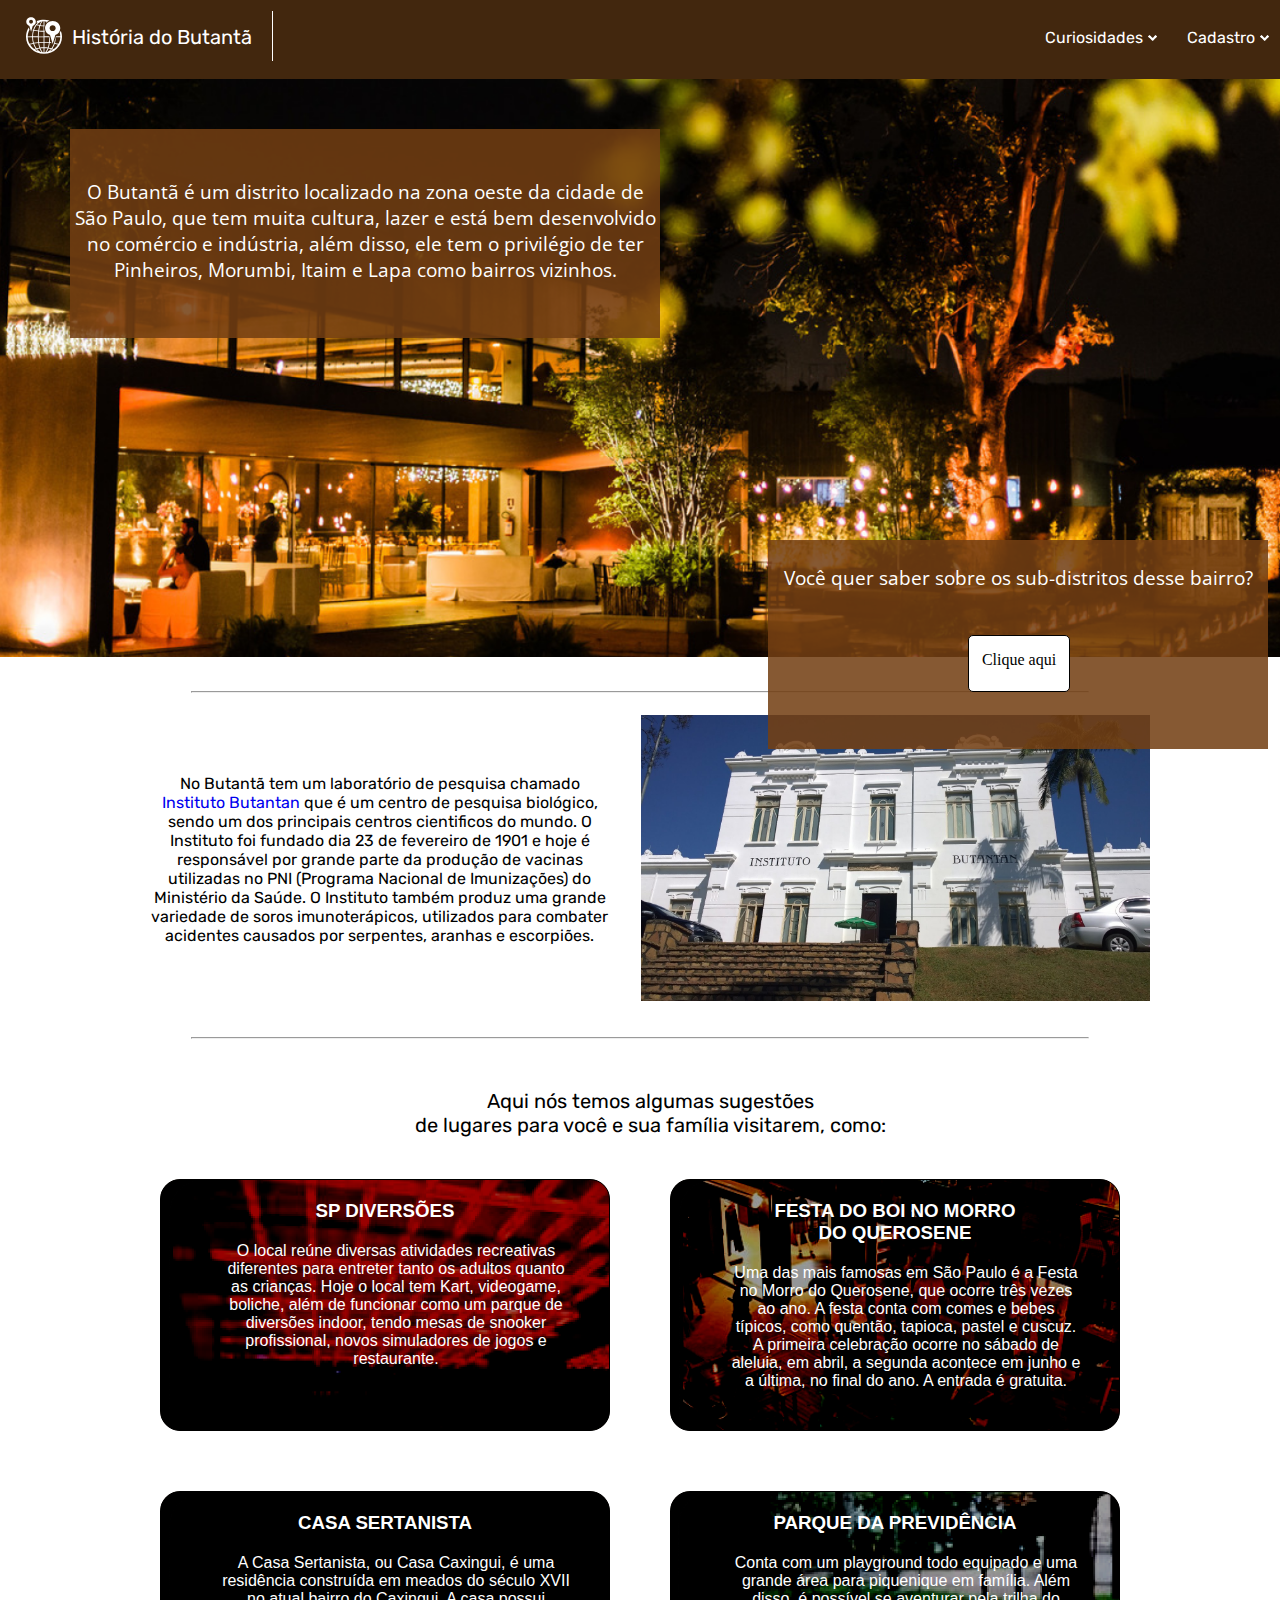
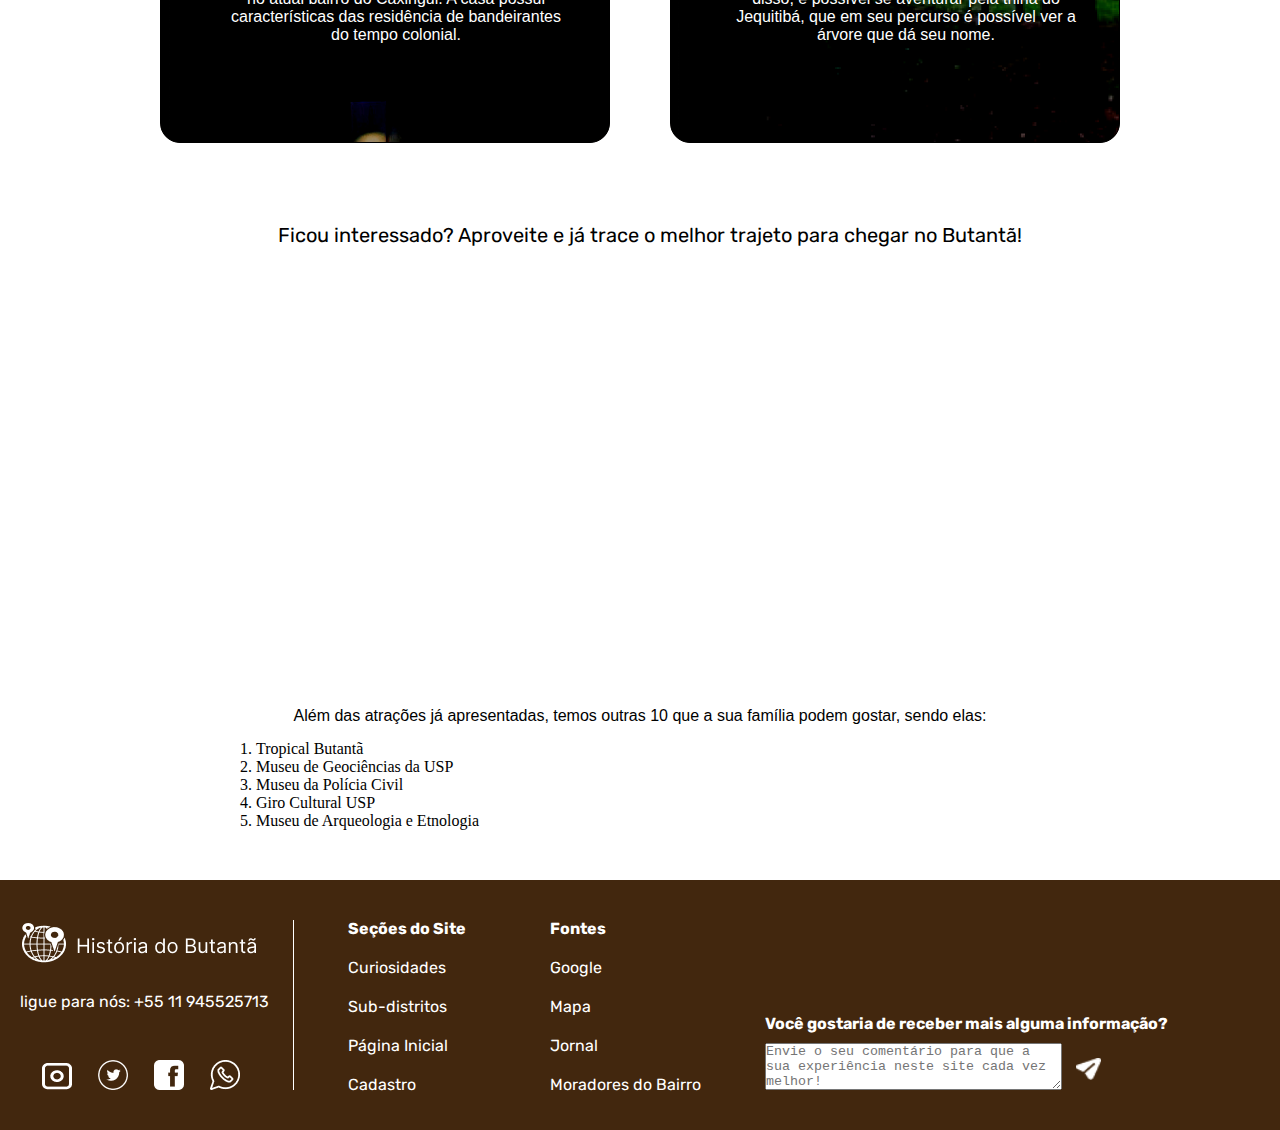
<file: index.html>
<!DOCTYPE html>
<html lang="pt-br">
<head>
    <meta charset="UTF-8">
    <meta http-equiv="X-UA-Compatible" content="IE=edge">
    <meta name="viewport" content="width=device-width, initial-scale=1.0">
    <title>Butantã</title>
    <link rel="stylesheet" href="style.css">
</head>
<div>
    <header>
        <div>
                <img id="Icon" src="Imagens/Group.svg" alt="ícone de localização">
        </div>

        <h2> História do Butantã</h2>

        <div id="barra"></div>

        <div class="menu">
            <a class="cor" href="Curisidades.html">
                <p id="um">Curiosidades</p>
            </a>

            <a class="cor" href="Curisidades.html">
                <img class="seta" src="Imagens/Seta.png" alt="seta">
            </a>
        </div>

        <div class="menu">
            <a class="cor" href= "Cadastro.html">
                <p>Cadastro</p>
            </a>

            <a class="cor" href="Cadastro.html">
                <img class="seta" src="Imagens/Seta.png" alt="seta">
            </a>
        </div>
    </header>
    
    <section id="se">
        
            <section id="q1">
                <img src="Imagens/Butantã.png" alt="fundo butanta" width="100%">
            </section>

            <div id="retangulo1">
                <p class="parágrafo">       
                    O Butantã é um distrito localizado na zona oeste da cidade de São Paulo, que tem muita cultura, lazer e está bem desenvolvido no comércio e indústria, além disso, ele tem o privilégio de ter Pinheiros, Morumbi, Itaim e Lapa como bairros vizinhos.
                </p>
            </div>
        
            <div id="retangulo2">
                <p id="curiosidade">   Você quer saber sobre os sub-distritos desse bairro?</p>
                    <a href="Sub-distritos.html">
                        <div id="botão">Clique aqui</div>
                    </a>
            </div>
    </section>

        <hr class="barra2">
        <table id="retangulo3">
            <tr>
            <td id="p2">
                <p id="parágrafo2">
                    No Butantã tem  um laboratório de pesquisa chamado <a href="https://butantan.gov.br/" target="_blank">Instituto Butantan</a> que é um centro de pesquisa biológico, sendo um dos principais centros cientificos do mundo. O Instituto foi fundado dia 23 de fevereiro de 1901 e hoje é responsável por grande parte da produção de vacinas utilizadas no PNI (Programa Nacional de Imunizações) do Ministério da Saúde. O Instituto também produz uma grande variedade de soros imunoterápicos, utilizados para combater acidentes causados por serpentes, aranhas e escorpiões.
                </p>
            </td>

            <td id="q2">
                <img id="simg" src="Imagens/Instituto Butantan.jpg" alt="Instituto Butantan">
            </td>
        </tr>
        </table>
        <hr class="barra2">

        
        <h2 class="observação">
            Aqui nós temos algumas sugestões <br> de lugares para você e sua família visitarem, como:
        </h2>

           

            <div id="box">
                <div id="box1">
                    <h3>
                        SP DIVERSÕES
                    </h3>
                    <p>
                        O local reúne diversas atividades recreativas diferentes para entreter tanto os adultos quanto as crianças. Hoje o local tem Kart, videogame, boliche, além de funcionar como um parque de diversões indoor, tendo mesas de snooker profissional, novos simuladores de jogos e restaurante.
                    </p>
                </div>

                <div id="box2">
                    <h3>
                        FESTA DO BOI NO MORRO <br>
                        DO QUEROSENE
                    </h3>
                    <p>
                        Uma das mais famosas em São Paulo é a Festa no Morro do Querosene, que ocorre três vezes ao ano. A festa conta com comes e bebes típicos, como quentão, tapioca, pastel e cuscuz. A primeira celebração ocorre no sábado de aleluia, em abril, a segunda acontece em junho e a última, no final do ano. A entrada é gratuita.
                    </p>
                </div>

                <div id="box3">
                    <h3>
                        CASA SERTANISTA
                    </h3>
                    <p>
                        A Casa Sertanista, ou Casa Caxingui, é uma residência construída em meados do século XVII no atual bairro do Caxingui. A casa possui características das residência de bandeirantes do tempo colonial. 
                    </p>
                </div>

                <div id="box4">
                    <h3>
                        PARQUE DA PREVIDÊNCIA
                    </h3>
                    <p>
                        Conta com um playground todo equipado e uma grande área para piquenique em família. Além disso, é possível se aventurar pela trilha do Jequitibá, que em seu percurso é possível ver a árvore que dá seu nome.
                    </p>
                </div>
            </div>

            <h2 class="observação">Ficou interessado? Aproveite e já trace o melhor trajeto para chegar no Butantã!</h2>

            <iframe id="mapa" src="https://www.google.com/maps/embed?pb=!1m18!1m12!1m3!1d58513.99730438795!2d-46.76054105328199!3d-23.563959728355186!2m3!1f0!2f0!3f0!3m2!1i1024!2i768!4f13.1!3m3!1m2!1s0x94ce564112601bb1%3A0xc573659d429c61!2zQnV0YW50w6MsIFPDo28gUGF1bG8gLSBTUA!5e0!3m2!1spt-BR!2sbr!4v1663613314237!5m2!1spt-BR!2sbr" width="1000" height="400" style="border:0;" allowfullscreen="" loading="lazy" referrerpolicy="no-referrer-when-downgrade"></iframe>

            
            <div id="fim">

                <p id="último">Além das atrações já apresentadas, temos outras 10 que a sua família podem gostar, sendo elas:</p>

                <ol id=lista>
                    <li>Tropical Butantã</li>
                    <li>Museu de Geociências da USP</li>
                    <li>Museu da Polícia Civil</li>
                    <li>Giro Cultural USP</li>
                    <li>Museu de Arqueologia e Etnologia</li>
                </ol>
            </div>

    <footer>
        <div id="pcoluna">
            <div>
                <img src="Imagens/Título.png" alt="Título e logo">
            </div>        
        
            <p>ligue para nós: +55 11 945525713</p>
        
            <div id="Icones">
                <a href="https://www.instagram.com/luisaa.ijj/" target="_blank">
                    <img src="Imagens/Icone do Insta.png" alt="Insta">
                </a>
        
                <a href="https://twitter.com/luis4_kkj" target="_blank">
                    <img src="Imagens/Icone twitter.png" alt="Twitter">
                </a>
        
                <a href="https://www.facebook.com/profile.php?id=100070284248344" target="_blank">
                    <img src="Imagens/Icone face.png" alt="Face">
                </a>
        
                    <img src="Imagens/Icone watts.png" alt="Watts">
                    </div>
        </div>
        
        <div id="barra2"></div>
        
        <div id="scoluna">
            <ul>
                <li class="p">Seções do Site</li>
                    <a href="Curisidades.html">
                        <li>Curiosidades</li>
                    </a>
                    <a href="Sub-distritos.html">
                        <li>Sub-distritos</li>
                    </a>
                    <a href="index.html">
                        <li>Página Inicial</li>
                    </a>
                    <a href="Cadastro.html">
                        <li>Cadastro</li>
                    </a>
            </ul>
        </div>
        
        <div id="tcoluna">
                <ul>
                    <li class="p">Fontes</li>
                    <li>Google</li>
                    <li>Mapa</li>
                    <li>Jornal</li>
                    <li>Moradores do Bairro</li>
                </ul>
        </div>
        
        <div id="qcoluna">
            <p>Você gostaria de receber mais alguma informação?</p>
                
             <div id="area">
                <textarea name="obs" id="comentário" cols="35" rows="3" placeholder="Envie o seu comentário para que a sua experiência neste site cada vez melhor!"></textarea>
        
                <img src="Imagens/Icone send.png" alt="Enviar">
             </div>
        </div>
    </footer>

</body>
</html>
</file>
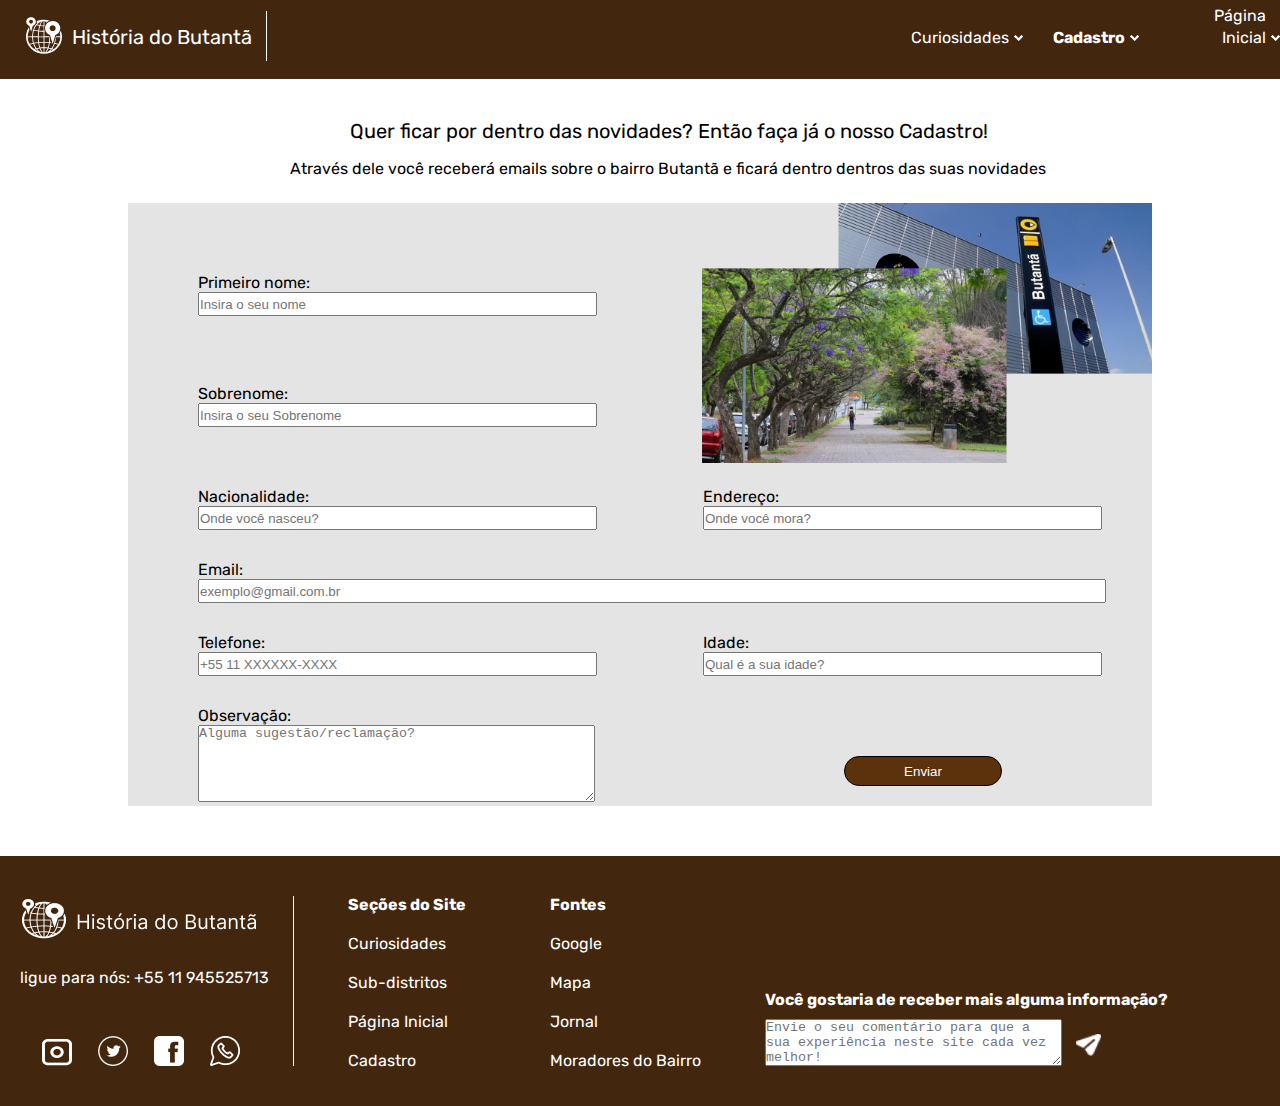
<file: Cadastro.html>
<!DOCTYPE html>
<html lang="pt-br">
<head>
    <meta charset="UTF-8">
    <meta http-equiv="X-UA-Compatible" content="IE=edge">
    <meta name="viewport" content="width=device-width, initial-scale=1.0">
    <title>Cadastro</title>
    <link rel="stylesheet" href="Cadastro.css">
</head>
<body>
    <header>
        <div>
                <img id="Icon" src="Imagens/Group.svg" alt="ícone de localização">
        </div>

        <h2> História do Butantã</h2>

        <div id="barra"></div>

        <div class="menu">
            <a class="cor" href="Curiosidades.html">
                <p id="um">Curiosidades</p>
            </a>

            <a class="cor" href="Curisidades.html">
                <img class="seta" src="Imagens/Seta.png" alt="seta">
            </a>
        </div>

        <div class="menu">
            <a class="cor" href="Cadastro.html">
                <p id="home">Cadastro</p>
            </a>

            <a class="cor" href="Cadastro.html">
                <img class="seta" src="Imagens/Seta.png" alt="seta">
            </a>
        </div>

        <div class="menu">
            <a class="cor" href="index.html">
                <p>Página Inicial</p>
            </a>

            <a class="cor" href="index.html">
                <img class="seta" src="Imagens/Seta.png" alt="seta">
            </a>
        </div>
    </header>

    <section>
    <h2>Quer ficar por dentro das novidades? Então faça já o nosso Cadastro!</h2>

    <p>Através dele você receberá emails sobre o bairro Butantã e ficará dentro dentros das suas novidades</p>
    </section>

        <form action="#">

            <section class="linha1">
                <div id="linha1">
                    <label for="Firstname"> Primeiro nome: </label> <br>
                    <input type="text" name="Firstname" placeholder="Insira o seu nome" id="pnm">
                    <br>
                    <br>
                    <label for="Sobrenome"> Sobrenome:</label> <br>
                    <input type="text" name="Sobrenome" placeholder="Insira o seu Sobrenome" id="snm">
                </div>
                <div id="image-form">
                    <img src="Imagens/Grupo imagens.png" alt="Imagens do Butantã">
                </div>
            </section>



            <section class="linha2">
                
                <div>
                    <label for="Nacionalidade"> Nacionalidade: </label> <br>
                    <input type="text" placeholder="Onde você nasceu?" id="nacio">
                </div>
                <div id="endereço">
                    <label for="Endereço"> Endereço: </label> <br>
                    <input type="text" placeholder="Onde você mora?" id="end">
                </div>
            </section>

            
            <section class="linha3">
                <label for="email"> Email: </label> <br>
                <input name="email" type="mail" placeholder="exemplo@gmail.com.br" id="email">
            </section>

            

            <section class="linha4">
                <div>
                    <label for="telefone"> Telefone: </label> <br>
                    <input name="telefone" type="tel" placeholder="+55 11 XXXXXX-XXXX" id="tel">
                </div>

                <div id="idade">
                    <label for="idade"> Idade: </label> <br>
                    <input name="idade" type="text" placeholder="Qual é a sua idade?" id="old">
                </div>
            </section>

            
            <section class="linha5">
                <div>
                    <label for="obs" id="obs"> Observação: </label> <br>
                    <textarea name="obs" id="obs" placeholder="Alguma sugestão/reclamação?" cols="33" rows="5"></textarea>
                </div>

                <div>
                    <button id="btn">Enviar</button>
                </div>
            </section>
        </form>
    </div>

    <footer>
        <div id="pcoluna">
            <div>
                <img src="Imagens/Título.png" alt="Título e logo">
            </div>

            <p>ligue para nós: +55 11 945525713</p>

            <div id="Icones">
                <a href="https://www.instagram.com/luisaa.ijj/" target="_blank">
                    <img src="Imagens/Icone do Insta.png" alt="Insta">
                </a>

                <a href="https://twitter.com/luis4_kkj" target="_blank">
                    <img src="Imagens/Icone twitter.png" alt="Twitter">
                </a>

                <a href="https://www.facebook.com/profile.php?id=100070284248344" target="_blank">
                    <img src="Imagens/Icone face.png" alt="Face">
                </a>

                    <img src="Imagens/Icone watts.png" alt="Watts">
            </div>
        </div>

        <div id="barra2"></div>

        <div id="scoluna">
            <ul>
                <li class="p">Seções do Site</li>
                <a href="Curisidades.html">
                    <li>Curiosidades</li>
                </a>
                <a href="Sub-distritos.html">
                    <li>Sub-distritos</li>
                </a>
                <a href="index.html">
                    <li>Página Inicial</li>
                </a>
                <a href="Cadastro.html">
                    <li>Cadastro</li>
                </a>
            </ul>
        </div>

        <div id="tcoluna">
            <ul>
                <li class="p">Fontes</li>
                <li>Google</li>
                <li>Mapa</li>
                <li>Jornal</li>
                <li>Moradores do Bairro</li>
            </ul>
        </div>

        <div id="qcoluna">
            <p>Você gostaria de receber mais alguma informação?</p>
        
            <div id="area">
                <textarea name="obs" id="comentário" cols="35" rows="3" placeholder="Envie o seu comentário para que a sua experiência neste site cada vez melhor!"></textarea>

            <img src="Imagens/Icone send.png" alt="Enviar">
            </div>
        </div>
    </footer>
</body>
</html>
</file>
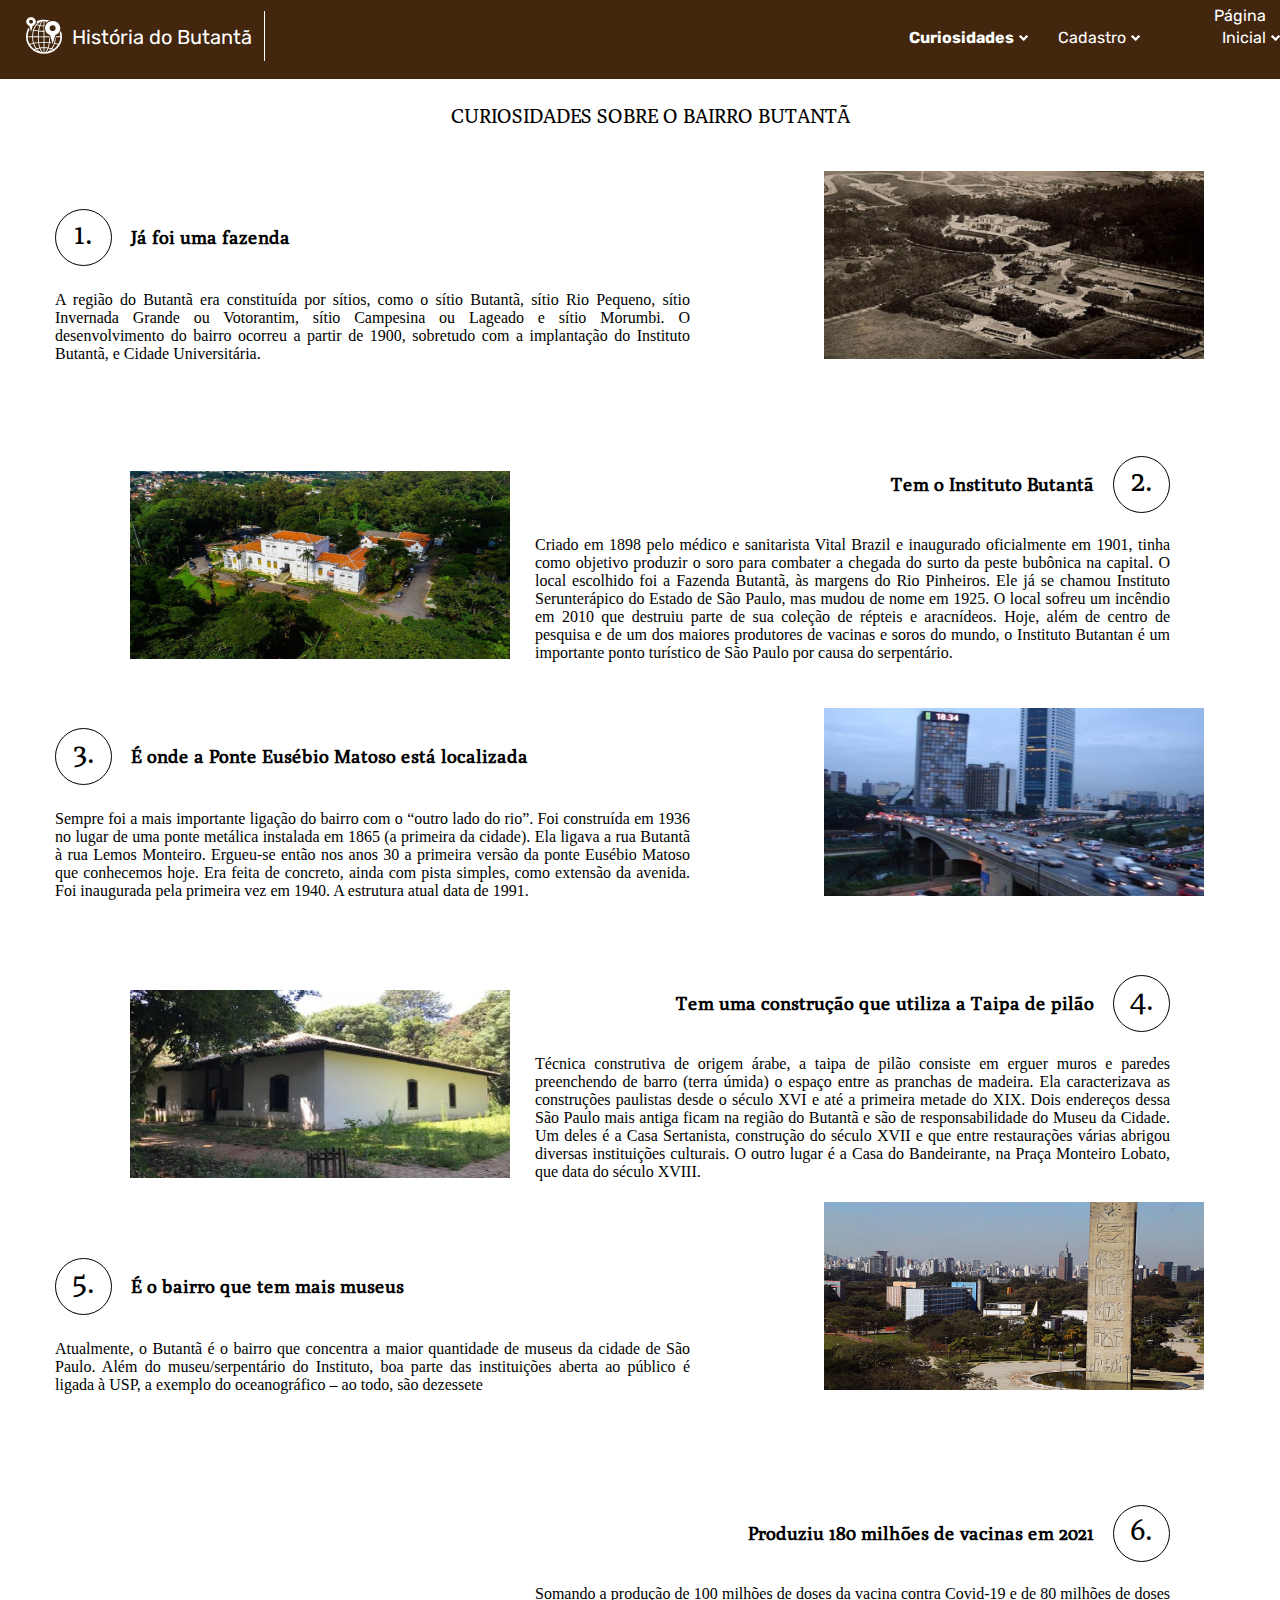
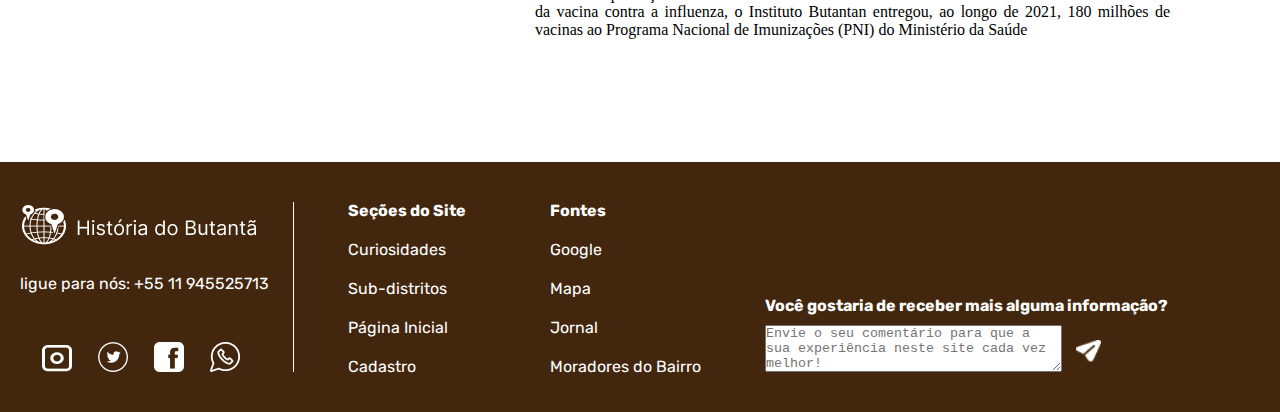
<file: Curisidades.html>
<!DOCTYPE html>
<html lang="pt-br">
<head>
    <meta charset="UTF-8">
    <meta http-equiv="X-UA-Compatible" content="IE=edge">
    <meta name="viewport" content="width=device-width, initial-scale=1.0">
    <title>Curiosidades</title>
    <link rel="stylesheet" href="Curiosidades.css">
</head>
<body>
    <header>
        <div>
                <img id="Icon" src="Imagens/Group.svg" alt="ícone de localização">
        </div>

        <h2> História do Butantã</h2>

        <div id="barra"></div>

        <div class="menu">
            <a class="cor" href="Curisidades.html">
                <p id="um">Curiosidades</p>
            </a>
            
            <a class="cor" href="Curisidades.html">
                <img class="seta" src="Imagens/Seta.png" alt="seta">
            </a>
        </div>

        <div class="menu">
            <a class="cor" href="Cadastro.html">
                <p>Cadastro</p>
            </a>

            <a class="cor" href="Cadastro.html">
                <img class="seta" src="Imagens/Seta.png" alt="seta">
            </a>
        </div>

        <div class="menu">
            <a class="cor" href="index.html">
                <p>Página Inicial</p>
            </a>

            <a class="cor" href="index.html">
                <img class="seta" src="Imagens/Seta.png" alt="seta">
            </a>
        </div>
    </header>

    <h2 id="title">CURIOSIDADES SOBRE O BAIRRO BUTANTÃ</h2>
    
    <div class="janela">
        <div id="titulo1">
            <div class="circle">
                <p class="texto">1.</p>
            </div>
        
            <div>
                <h3>Já foi uma fazenda</h3>
            </div>

            <p class="cont1">A região do Butantã era constituída por sítios, como o sítio Butantã, sítio Rio Pequeno, sítio Invernada Grande ou Votorantim, sítio Campesina ou Lageado e sítio Morumbi. O desenvolvimento do bairro ocorreu a partir de 1900, sobretudo com a implantação do Instituto Butantã, e Cidade Universitária.</p>
        </div>

        <div>
            <img class="img1" src="Imagens/Fazenda.png" alt="Butantã como Fazenda">
        </div>
    </div>
    
    <div class="janela2">
        <div id="titulo1">
            <div class="direita">
                <div>
                    <h3>Tem o Instituto Butantã</h3>
                </div>
            
                <div class="circle2">
                    <p class="texto">2.</p>
                </div>
            </div>
        


            <p class="cont2">Criado em 1898 pelo médico e sanitarista Vital Brazil e inaugurado oficialmente em 1901, tinha como objetivo produzir o soro para combater a chegada do surto da peste bubônica na capital. O local escolhido foi a Fazenda Butantã, às margens do Rio Pinheiros. Ele já se chamou Instituto Serunterápico do Estado de São Paulo, mas mudou de nome em 1925. O local sofreu um incêndio em 2010 que destruiu parte de sua coleção de répteis e aracnídeos. Hoje, além de centro de pesquisa e de um dos maiores produtores de vacinas e soros do mundo, o Instituto Butantan é um importante ponto turístico de São Paulo por causa do serpentário.
            </p>
        </div>

        <div>
            <img class="img2" src="Imagens/Butantã2.png" alt="Instituto Butantã">
        </div>
    </div>

    <div class="janela">
        <div id="titulo1">
            <div class="circle">
                <p class="texto">3.</p>
            </div>
        
            <div>
                <h3>É onde a Ponte Eusébio Matoso está localizada</h3>
            </div>

            <p class="cont1">Sempre foi a mais importante ligação do bairro com o “outro lado do rio”. Foi construída em 1936 no lugar de uma ponte metálica instalada em 1865 (a primeira da cidade). Ela ligava a rua Butantã à rua Lemos Monteiro. Ergueu-se então nos anos 30 a primeira versão da ponte Eusébio Matoso que conhecemos hoje. Era feita de concreto, ainda com pista simples, como extensão da avenida. Foi inaugurada pela primeira vez em 1940. A estrutura atual data de 1991.</p>
        </div>

        <div>
            <img class="img1" src="Imagens/Ponte.png" alt="Ponte Eusébio Matoso">
        </div>
    </div>

    <div class="janela2">
        <div id="titulo1">
            <div class="direita">
                <div>
                    <h3>Tem uma construção que utiliza a Taipa de pilão</h3>
                </div>
            
                <div class="circle2">
                    <p class="texto">4.</p>
                </div>
            </div>
        
            <p class="cont2"> 
                Técnica construtiva de origem árabe, a taipa de pilão consiste em erguer muros e paredes preenchendo de barro (terra úmida) o espaço entre as pranchas de madeira.
                Ela caracterizava as construções paulistas desde o século XVI e até a primeira metade do XIX. Dois endereços dessa São Paulo mais antiga ficam na região do Butantã e são de responsabilidade do Museu da Cidade. Um deles é a Casa Sertanista, construção do século XVII e que entre restaurações várias abrigou diversas instituições culturais. O outro lugar é a Casa do Bandeirante, na Praça Monteiro Lobato, que data do século XVIII.
            </p>
        </div>

        <div>
            <img class="img2" src="Imagens/Técnica.png" alt="Taipa de pilão">
        </div>
    </div>

    <div class="janela">
        <div id="titulo1">
            <div class="circle">
                <p class="texto">5.</p>
            </div>
        
            <div>
                <h3>É o bairro que tem mais museus</h3>
            </div>

            <p class="cont1">Atualmente, o Butantã é o bairro que concentra a maior quantidade de museus da cidade de São Paulo. Além do museu/serpentário do Instituto, boa parte das instituições aberta ao público é ligada à USP, a exemplo do oceanográfico – ao todo, são dezessete</p>
        </div>

        <div>
            <img class="img1" src="Imagens/USP.png" alt="USP do Butantã">
        </div>
    </div>

    <div class="janela2">
        <div id="titulo1">
            <div class="direita">
                <div>
                    <h3>Produziu 180 milhões de vacinas em 2021</h3>
                </div>
            
                <div class="circle2">
                    <p class="texto">6.</p>
                </div>
            </div>
        
            <p class="cont2"> 
                Somando a produção de 100 milhões de doses da vacina contra Covid-19 e de 80 milhões de doses da vacina contra a influenza, o Instituto Butantan entregou, ao longo de 2021, 180 milhões de vacinas ao Programa Nacional de Imunizações (PNI) do Ministério da Saúde
            </p>
        </div>

        <div>
            <iframe class="img2" width="560" height="315" src="https://www.youtube.com/embed/dVkXyqhRcEQ" title="YouTube video player" frameborder="0" allow="accelerometer; autoplay; clipboard-write; encrypted-media; gyroscope; picture-in-picture" allowfullscreen></iframe>
        </div>
    </div>

    <footer>
        <div id="pcoluna">
            <div>
                <img src="Imagens/Título.png" alt="Título e logo">
            </div>

            <p>ligue para nós: +55 11 945525713</p>

            <div id="Icones">
                <a href="https://www.instagram.com/luisaa.ijj/" target="_blank">
                    <img src="Imagens/Icone do Insta.png" alt="Insta">
                </a>

                <a href="https://twitter.com/luis4_kkj" target="_blank">
                    <img src="Imagens/Icone twitter.png" alt="Twitter">
                </a>

                <a href="https://www.facebook.com/profile.php?id=100070284248344" target="_blank">
                    <img src="Imagens/Icone face.png" alt="Face">
                </a>

                    <img src="Imagens/Icone watts.png" alt="Watts">
            </div>
        </div>

        <div id="barra2"></div>

        <div id="scoluna">
            <ul>
                <li class="p">Seções do Site</li>
                <a href="Curisidades.html">
                    <li>Curiosidades</li>
                </a>
                <a href="Sub-distritos.html">
                    <li>Sub-distritos</li>
                </a>
                <a href="index.html">
                    <li>Página Inicial</li>
                </a>
                <a href="Cadastro.html">
                    <li>Cadastro</li>
                </a>
            </ul>
        </div>

        <div id="tcoluna">
            <ul>
                <li class="p">Fontes</li>
                <li>Google</li>
                <li>Mapa</li>
                <li>Jornal</li>
                <li>Moradores do Bairro</li>
            </ul>
        </div>

        <div id="qcoluna">
            <p>Você gostaria de receber mais alguma informação?</p>
        
            <div id="area">
                <textarea name="obs" id="comentário" cols="35" rows="3" placeholder="Envie o seu comentário para que a sua experiência neste site cada vez melhor!"></textarea>

            <img src="Imagens/Icone send.png" alt="Enviar">
            </div>
        </div>
    </footer>
</body>
</html>
</file>
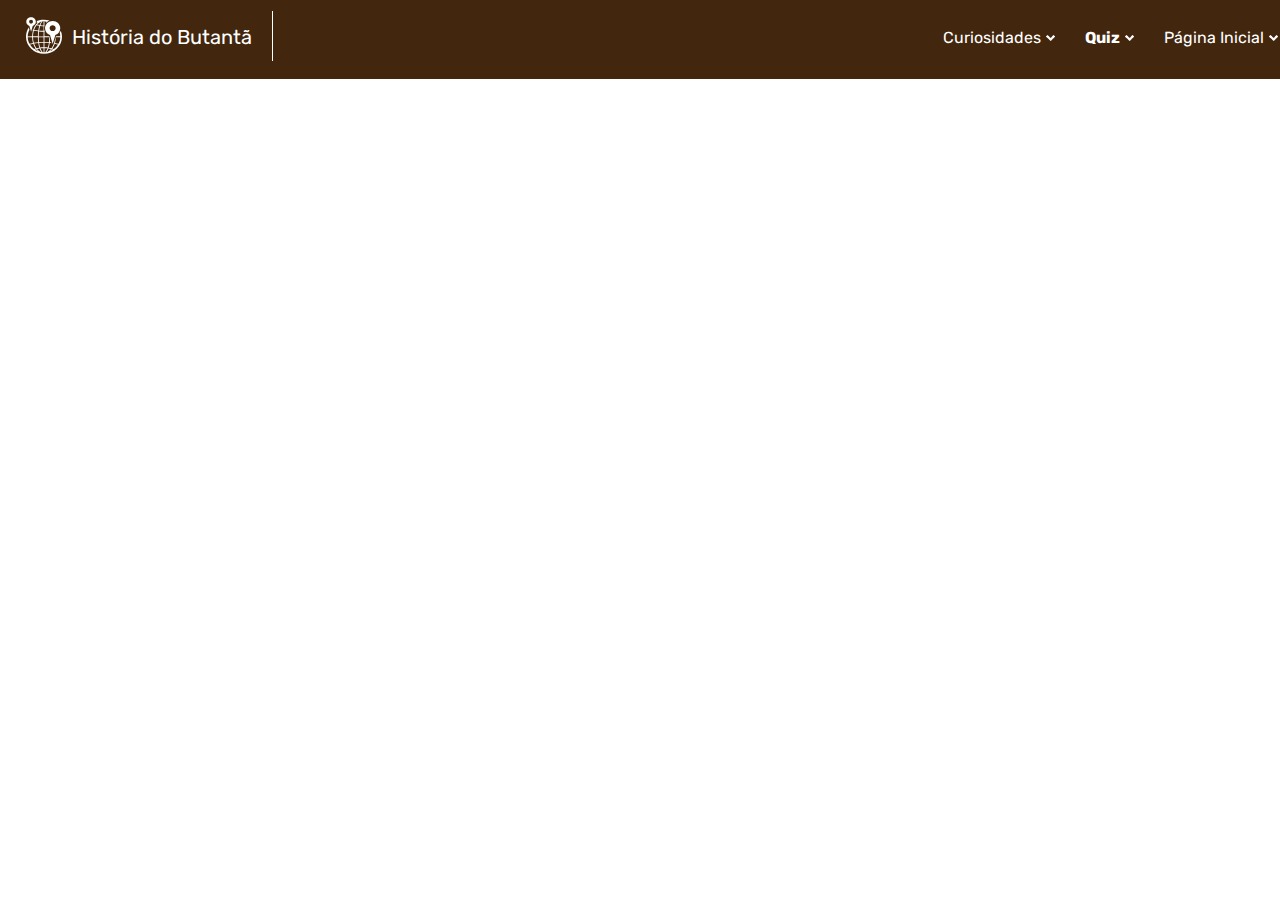
<file: Quiz.html>
<!DOCTYPE html>
<html lang="pt-br">
<head>
    <meta charset="UTF-8">
    <meta http-equiv="X-UA-Compatible" content="IE=edge">
    <meta name="viewport" content="width=device-width, initial-scale=1.0">
    <title>Origem do Nome</title>
    <link rel="stylesheet" href="Quiz.css">
</head>
<body>
    <header>
        <div>
                <img id="Icon" src="Imagens/Group.svg" alt="ícone de localização">
        </div>

        <h2> História do Butantã</h2>

        <div id="barra"></div>

        <div class="menu">
            <p id="um">Curiosidades</p>
            <a href="Curisidades.html"><img class="seta" src="Imagens/Seta.png" alt="seta"></a>
        </div>

        <div class="menu">
            <p id="home">Quiz</p>
            <a href="Origem do nome.html"><img class="seta" src="Imagens/Seta.png" alt="seta"></a>
        </div>

        <div class="menu">
            <p>Página Inicial</p>
            <a href="index.html"><img class="seta" src="Imagens/Seta.png" alt="seta"></a>
        </div>
    </header>

    


</body>
</html>
</file>
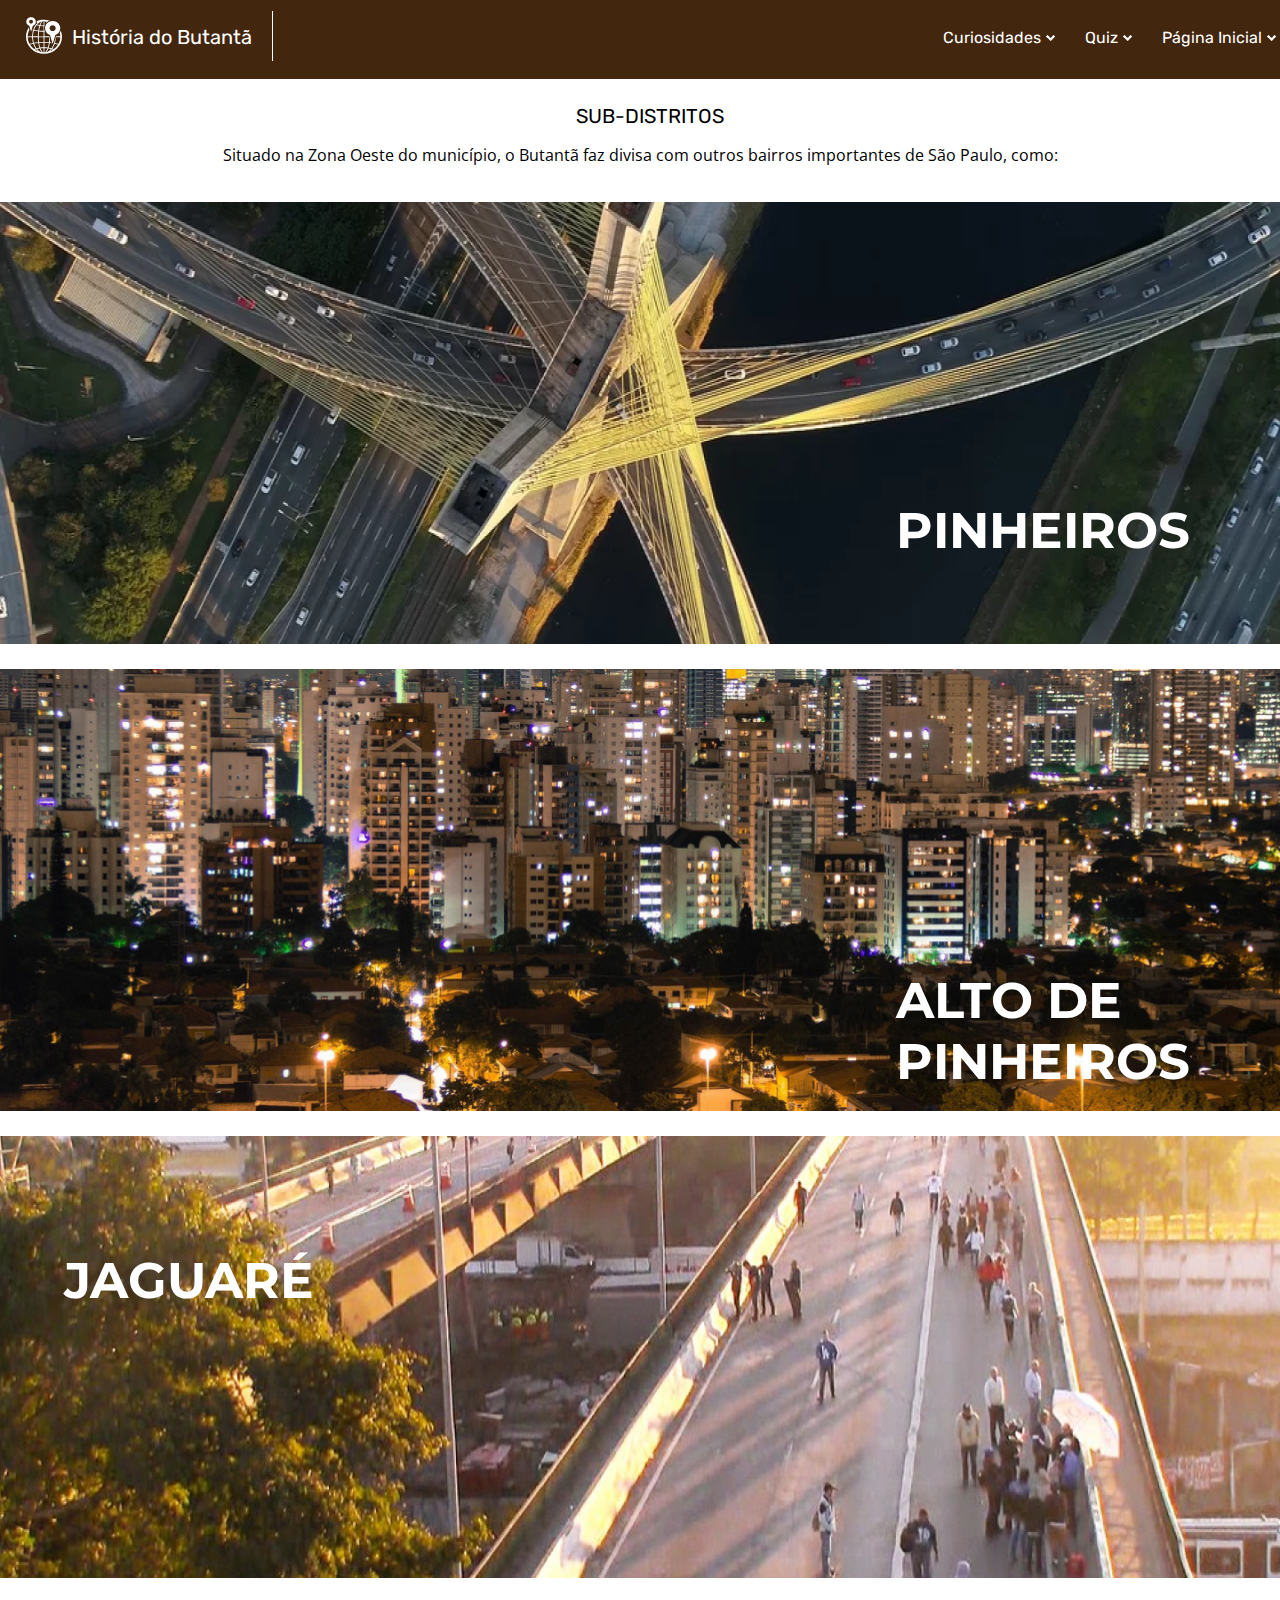
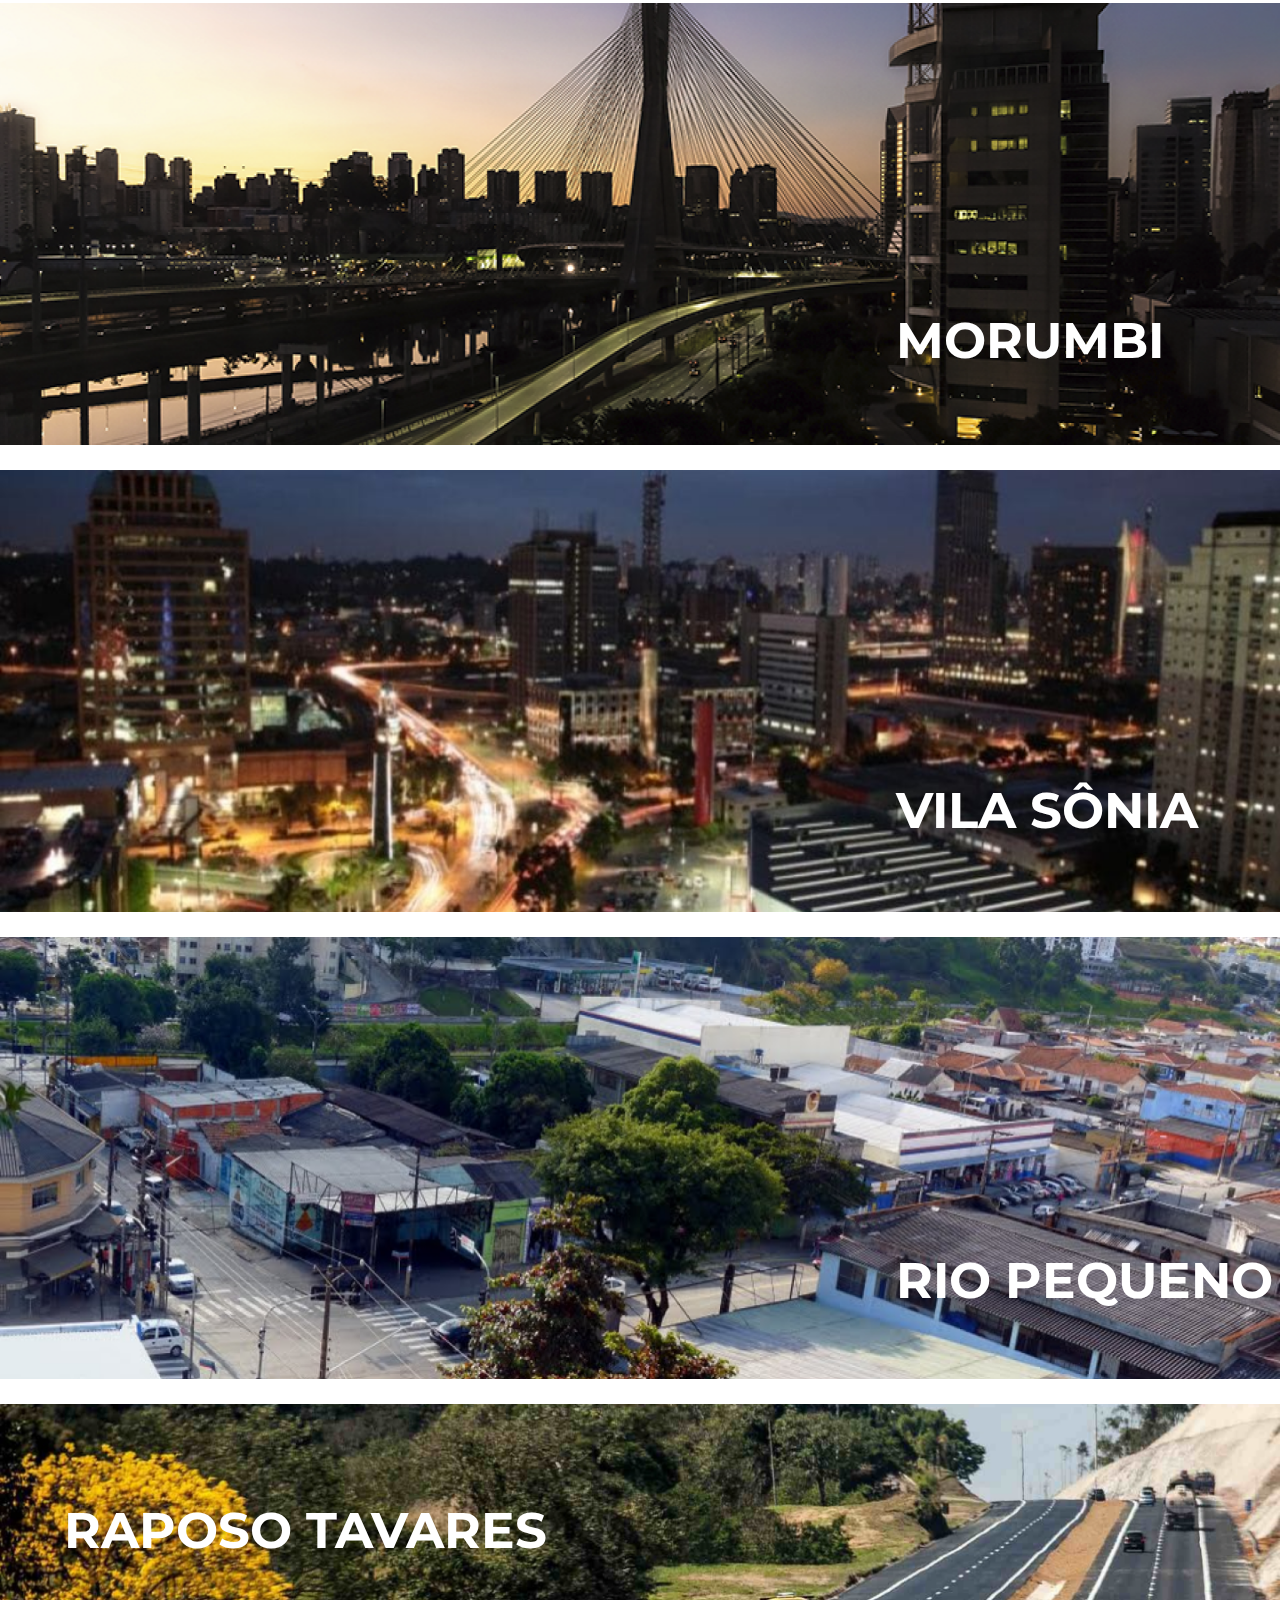
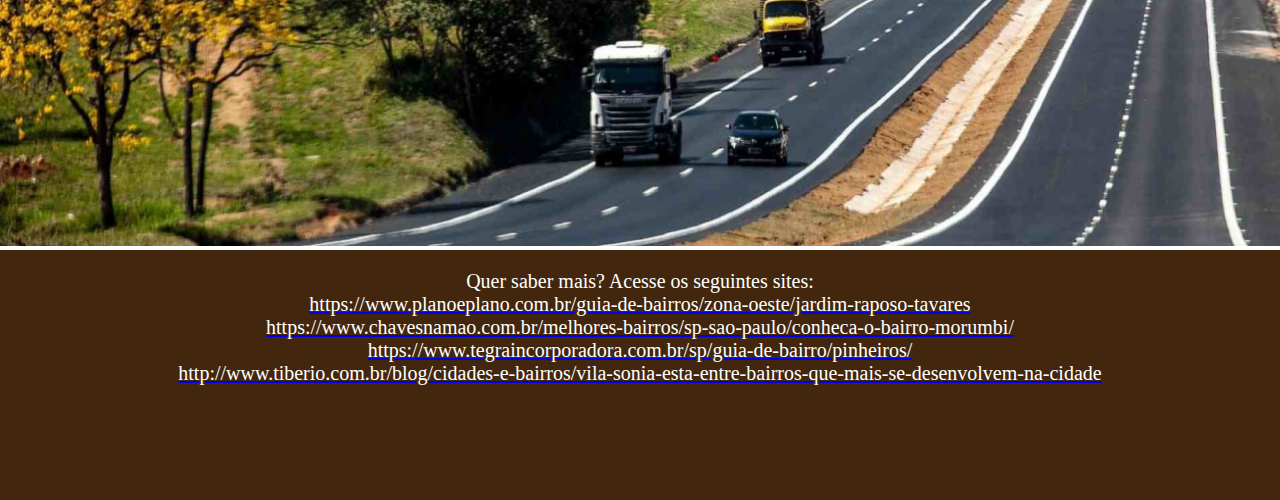
<file: Sub-distritos.html>
<!DOCTYPE html>
<html lang="pt-br">
<head>
    <meta charset="UTF-8">
    <meta http-equiv="X-UA-Compatible" content="IE=edge">
    <meta name="viewport" content="width=device-width, initial-scale=1.0">
    <title>Conheça mais</title>
    <link rel="stylesheet" href="Sub-distritos.css">
</head>
<body>
    <header>
    
        <div>
                <img id="Icon" src="Imagens/Group.svg" alt="ícone de localização">
        </div>

        <h2> História do Butantã</h2>

        <div id="barra"></div>

        <div class="menu">
            <p id="um">Curiosidades</p>
            <a href="Curisidades.html"><img class="seta" src="Imagens/Seta.png" alt="seta"></a>
        </div>

        <div class="menu">
            <p>Quiz</p>
            <a href="Quiz.html"><img class="seta" src="Imagens/Seta.png" alt="seta"></a>
        </div>

        <div class="menu">
            <p>Página Inicial</p>
            <a href="index.html"><img class="seta" src="Imagens/Seta.png" alt="seta"></a>
        </div>
    </header>

    <div id="cont">
        <h2>SUB-DISTRITOS</h2>
        <p id="cont2">Situado na Zona Oeste do município, o Butantã faz divisa com outros bairros importantes de São Paulo, como: </p>
    </div>

    <div imgs>
        <div id="Pinheiros">
            <img id="img-pinheiros" src="Imagens/Pinheiros.png" alt="Pinheiros">
            <p id="p-pinheiros">PINHEIROS</p>
        </div>

        <div id="Alto-de-pinheiros">
            <img id="img-alto" src="Imagens/Alto de Pinheiros.png" alt="Alto de Pinheiros">
            <p id="p-alto">ALTO DE PINHEIROS</p>
        </div>

        <div id="jaguaré">
            <img id="img-jaguaré" src="Imagens/Jaguaré.png" alt="Jaguaré">
            <p id="p-jaguaré">JAGUARÉ</p>
        </div>

        <div id="morumbi">
            <img id="img-morumbi" src="Imagens/Morumbi.png" alt="Morumbi">
            <p id="p-morumbi">MORUMBI</p>
        </div>

        <div id="vila-sônia">
            <img id="img-vila" src="Imagens/Vila Sônia.png" alt="Vila Sônia">
            <p id="p-vila">VILA SÔNIA</p>
        </div>

        <div id="rio-pequeno">
            <img id="img-rio" src="Imagens/Rio Pequeno (1).png" alt="Rio Pequeno">
            <p id="p-rio">RIO PEQUENO</p>
        </div>

        <div id="raposo-tavares">
            <img id="img-tavares" src="Imagens/Raposo Tavares.png" alt="Raposo Tavares">
            <p id="p-tavares">RAPOSO TAVARES</p>
        </div>
    </div>

    <footer>
        <div id="footer">
            <ul>Quer saber mais? Acesse os seguintes sites:</ul>
            <a href="https://www.planoeplano.com.br/guia-de-bairros/zona-oeste/jardim-raposo-tavares">
                <li class="li"> https://www.planoeplano.com.br/guia-de-bairros/zona-oeste/jardim-raposo-tavares</li>
            </a>
            <a href="https://www.chavesnamao.com.br/melhores-bairros/sp-sao-paulo/conheca-o-bairro-morumbi/">
                <li class="li"> https://www.chavesnamao.com.br/melhores-bairros/sp-sao-paulo/conheca-o-bairro-morumbi/</li>
            </a>
            <a href="https://www.tegraincorporadora.com.br/sp/guia-de-bairro/pinheiros/">
                <li class="li"> https://www.tegraincorporadora.com.br/sp/guia-de-bairro/pinheiros/</li>
            </a>
            <a href="http://www.tiberio.com.br/blog/cidades-e-bairros/vila-sonia-esta-entre-bairros-que-mais-se-desenvolvem-na-cidade">
                <li class="li"> http://www.tiberio.com.br/blog/cidades-e-bairros/vila-sonia-esta-entre-bairros-que-mais-se-desenvolvem-na-cidade</li>
            </a>
        </div>
    </footer>
    

</body>
</html>
</file>
<file: style.css>
@import url('https://fonts.googleapis.com/css2?family=Josefin+Slab:wght@500&family=Montserrat&family=Open+Sans&family=Rubik&display=swap');

*{
    margin: 0;
    padding: 0;
}

header{
    background-color: #42270E;
    width: 100%;
    height: 79px;
    display: flex;
    
}

h2{
    color: white;
    width: 200px;
    height: 40px;
    font-size: 20px;
    font-weight: 400;
    line-height: 24px;
    margin-top: 25px;
    margin-left: 10px;
    font-family: 'Rubik', sans-serif;
}

.menu{
    color: white;
    font-family: 'Rubik', sans-serif;
    font-weight: 400;
    font-size: 16px;
    line-height: 22px;
    display: flex;
    align-items: flex-end;
    text-align: right;
    margin-bottom: 30px;
    margin-left: 30px;
}

#Icon{
    height: 47px;
    width: 36px;
    margin-left: 26px;
    margin-top: 12px;
}

.seta{
    width: 9px;
    height: 6px;
    margin-bottom: 2px;
    margin-left: 5px;
}

#barra{
    background-color: white;
    height: 50px;
    width: 1px;
    margin-top: 11px;
}
/* Header */

#um{
    margin-left: 58vw;
}

#se{
    display: flex;

}

#se div{
    position: absolute;
}


.parágrafo{
    color: white;

    width: 100%;
    height: 100%;

    font-family: 'Open Sans', sans-serif;
    font-size: 19px;
    text-align: center;

    padding-top: 50px;
}

#parágrafo2{
    font-family: 'Rubik', sans-serif;
    padding-right: 10px;
    text-align: center;
}

#retangulo1{
    position: relative;
    width: 590px;
    height: 209px;
    margin-left: 70px;
    margin-top: 50px;
    background-color: #733f12dc;
}

#retangulo2{
    position: absolute;
    left: 60%;
    top: 60%;
    width: 500px;
    height: 209px;
    background-color: #733f12dc;
}

#curiosidade{
    color: white;
    width: 100%;
    height: 70px;
    font-family: 'Open Sans', sans-serif;
    font-size: 19px;
    text-align: center;
    padding-top: 5%;

}


#botão{
    padding-top: 15px;
    text-align: center;
    height: 40px;
    width: 100px;
    border: solid black 1px;
    background-color: white;
    border-radius: 5px;
    margin-left: 40%;
    text-decoration: none;
    color: black;
}

#retangulo3{
    width: 80%;
    margin: auto;
    margin-top: 20px;
}
#p2{
    padding: 20px;
    width: 50%;
}
table img{
    width: 100%;
    height: 100%;
}

.observação{
    color: black;
    text-align: center;
    width: 100%;
    font-size: 20px;
    font-weight: 400;
    line-height: 24px;
    margin-top: 50px;
    margin-bottom: 20px;
    font-family: 'Rubik', sans-serif; 
}

#box{
    display: flex;
    justify-content: center;
    flex-wrap: wrap;
    
}

#box div{
    width: 35%;
    height: 250px;
    background-color: #42270E;
    margin: 30px;
}

#box1{
    border: 1px solid black;

    width: 35%;
    height: 250px;

    margin-top: 45px;
    margin-left: 150px;

    background: url(Imagens/SP.png) no-repeat;

    border-radius: 20px;
}

#box2{
    border: 1px solid black;

    width: 35%;
    height: 250px;

    margin-top: 50px;
    margin-left: 50px;

    background: url(Imagens/Festa\ do\ boi.png) no-repeat;

    border-radius: 20px;
}

#box3{
    border: 1px solid black;
        
        width: 35%;
        height: 250px;

        margin-top: 45px;
    margin-left: 150px;

    background: url(Imagens/Casa\ sertanista.png) no-repeat;

    border-radius: 20px;
}

#box4{
    border: 1px solid black;

    width: 35%;
    height: 250px;

    margin-top: 45px;
    margin-left: 50px;

    background: url(Imagens/Parque\ Pr.png) no-repeat;

    border-radius: 20px;
}

#box h3{
        color: white;
        font-weight: bold;
        text-align: center;
    
        margin-top: 20px;
    
        font-family: 'Poly', sans-serif;
}

#box p{
    color: white;
    text-align: center;

    width: 350px;

    margin-top: 20px;
    margin-left: 60px;

    font-family: 'Poly', sans-serif;
}

.barra2{
    width: 70%;
    margin: auto;
    margin-top: 30px;
}

#mapa{
    position: relative;
    margin-left: 150px;
}

#último{
    margin-top: 20px;
    width: 100%;
    font-family: 'Poly', sans-serif;
    text-align: center;
}

#fim{
    margin: auto;
    width: 60%;
}

#lista{
    margin-top: 15px;
    font-style: 'Poly', sans-serif;  
}

.cor{
    color: white;
}

.cor:hover{
    color: #f77504;
}



footer{
    background-color: #42270E;
    height: 250px;
    margin-top: 50px;
}

footer div{
    display: inline-block;
}



#barra2{
    background-color: white;
    height: 170px;
    width: 1px;
    margin-top: 40px;
    margin-left: 20px;
}

#pcoluna img{
    margin-left: 22px;
    
}

#pcoluna p{
    height: 18px;
    margin-left: 20px;
    margin-top: 25px;
    color: white;

    font-family: 'Rubik';
}

#Icones{
    margin-top: 50px;
    margin-left: 20px;
}

#scoluna li{
    list-style: none;
    color: white;
    margin-left: 50px;
    font-family: "Rubik";
    margin-bottom: 20px;
}

#scoluna li:hover{
    color: #f77504;
    text-decoration: underline;

}

.p{
    font-weight: bold;
}

#tcoluna li{
    list-style: none;
    color: white;
    margin-left: 80px;
    font-family: "Rubik"; 
    margin-bottom: 20px;
}


#qcoluna{
    margin-left: 60px;
    
}

#qcoluna p{
    margin-bottom: 10px;
    color: white;
    font-family: "Rubik";
    font-weight: bold;
}

#qcoluna img{
    width: 25px;
    margin-left: 10px;
    margin-bottom: 10px;
}

a{
    text-decoration: none;
}

/* MOTIVO DA PALETA DE CORES: Segundo a piscicologia, o marrom remete a autenticidade, confiabilidade e segurança. Por estes motivos/significados eu escolhi a cor marrom como a cor “base” do meu site, além desta cor, também foram utilizadas outras cores derivados do marrom, isso para garantir que, ao mesmo tempo que dá um destaque para algumas informações, faça com que o site se mantenha dentro de um padrão). */
</file>
<file: Cadastro.css>
@import url('https://fonts.googleapis.com/css2?family=Josefin+Slab:wght@500&family=Montserrat&family=Open+Sans&family=Rubik&display=swap');

*{
    margin: 0;
    padding: 0;
}

header{
    background-color: #42270E;
    width: 100%;
    height: 79px;
    display: flex;
    
}

h2{
    color: white;

    width: 200px;
    height: 40px;

    font-family: 'Inter';
    font-size: 20px;
    font-weight: 400;
    line-height: 24px;


    margin-top: 25px;
    margin-left: 10px;

    font-family: 'Rubik', sans-serif;
}

.menu{
    color: white;

    font-family: 'Rubik', sans-serif;
    font-weight: 400;
    font-size: 16px;
    line-height: 22px;

    display: flex;
    align-items: flex-end;

    text-align: right;
    margin-bottom: 30px;
    margin-left: 30px;
}

#Icon{
    height: 47px;
    width: 36px;
    
    margin-left: 26px;
    margin-top: 12px;
}

.seta{
    width: 9px;
    height: 6px;

    margin-bottom: 2px;
    margin-left: 5px;
}

#barra{
    background-color: white;
    height: 50px;
    width: 1px;
    margin-top: 11px;
}

#um{
    margin-left: 48vw;
}

#home{
    font-weight: bold;
}

/* Header */


.linha1, .linha2, .linha4, .linha5{
    display: flex;
    justify-content: space-between;
}

.linha1 #linha1{
    margin-top: 70px;
    margin-left: 70px;
}


#image-form{
    width: 450px;
    height: 250px;
}

#image-form img{
    width: 100%;
}

.linha1 img{
    width: 60%;

}

#título{
    font-family: 'Rubik', sans-serif;
    text-align: center;
    margin-top: 25px;
}



section h2{
    margin-left: 350px;
    color: black;
    font-family: 'Rubik' sans-serif;
    width: 100%;
    margin-top: 40px;
}

section p{
    color: black;
    font-family:'Rubik', sans-serif;
    margin-left: 290px;
}

form{
    background-color: rgb(228, 228, 228);
    width: 80%;
    margin: auto;
    margin-top: 25px;
    font-family: 'RubiK', sans-serif;
}

form input{
    display: block;
    width: 395px;
    height: 20px;
    margin-bottom: 30px;
}

.linha2 div, .linha3 label, .linha4 label{
    margin-top: 30px;
    margin-left: 70px;
}

.linha2 #endereço{
    padding-right: 50px;
}

.linha3 input{
    width: calc(100% - 120px);
    margin-left: 70px;
    margin-right: 50px;
    
}

.linha4 input{

    margin-left: 70px;
}

#obs{
    margin-left: 50px;
}

.linha4 #idade{
    padding-right: 50px;
}

.linha5 #obs{
    margin-left: 70px;
    width: 395px;
}

div button{
    margin-right: 150px;
    margin-top: 50px;
    border-radius: 30px;
    width: 158px;
    height: 30px;
    background-color: #5C320C;
    color: white;
    border: solid 1px black;
}

.cor{
    color: white;
}

.cor:hover{
    color: #f77504;
}

a{
    text-decoration: none;
}

footer{
    background-color: #42270E;
    height: 250px;
    margin-top: 50px;
}

footer div{
    display: inline-block;
}



#barra2{
    background-color: white;
    height: 170px;
    width: 1px;
    margin-top: 40px;
    margin-left: 20px;
}

#pcoluna img{
    margin-left: 22px;
    
}

#pcoluna p{
    height: 18px;
    margin-left: 20px;
    margin-top: 25px;
    color: white;

    font-family: 'Rubik';
}

#Icones{
    margin-top: 50px;
    margin-left: 20px;
}

#scoluna li{
    list-style: none;
    color: white;
    margin-left: 50px;
    font-family: "Rubik";
    margin-bottom: 20px;
}

#scoluna li:hover{
    color: #f77504;
    text-decoration: underline;

}

.p{
    font-weight: bold;
}

#tcoluna li{
    list-style: none;
    color: white;
    margin-left: 80px;
    font-family: "Rubik"; 
    margin-bottom: 20px;
}


#qcoluna{
    margin-left: 60px;
    
}

#qcoluna p{
    margin-bottom: 10px;
    color: white;
    font-family: "Rubik";
    font-weight: bold;
}

#qcoluna img{
    width: 25px;
    margin-left: 10px;
    margin-bottom: 10px;
}
</file>
<file: Curiosidades.css>
@import url('https://fonts.googleapis.com/css2?family=Josefin+Slab:wght@500&family=Montserrat&family=Open+Sans&family=Poly&family=Rubik&display=swap');

*{
    margin: 0;
    padding: 0;
}

header{
    background-color: #42270E;
    width: 100%;
    height: 79px;
    display: flex;
    
}

h2{
    color: white;

    width: 200px;
    height: 40px;

    font-family: 'Inter';
    font-size: 20px;
    font-weight: 400;
    line-height: 24px;


    margin-top: 25px;
    margin-left: 10px;

    font-family: 'Rubik', sans-serif;
}

.menu{
    color: white;

    font-family: 'Rubik', sans-serif;
    font-weight: 400;
    font-size: 16px;
    line-height: 22px;

    display: flex;
    align-items: flex-end;

    text-align: right;
    margin-bottom: 30px;
    margin-left: 30px;
}

#Icon{
    height: 47px;
    width: 36px;
    
    margin-left: 26px;
    margin-top: 12px;
}

.seta{
    width: 9px;
    height: 6px;

    margin-bottom: 2px;
    margin-left: 5px;
}

#barra{
    background-color: white;
    height: 50px;
    width: 1px;
    margin-top: 11px;
}

#um{
    margin-left: 48vw;
    font-weight: bold;
}

#title{
    text-align: center;
    color: black;
    width: 100%;
    font-family: 'Poly', serif;
}

.circle{
    border: solid 1px black;
    width: 55px;
    height: 55px;
    border-radius: 50%;
    margin-left: 55px;
    margin-top: 45px;
}

.texto{
    text-align: center;
    margin-top: 5px;
    font-family: 'Poly', serif;
    font-weight: 400;
    font-size: 30px;
}

#titulo1 div{
    display: inline-block;
}

h3{
    font-family: 'Poly', serif;
    margin-left: 15px;
    margin-top: 50px;
}

.cont1{
    margin-top: 25px;
    
    height: 100px;
    width: 635px;

    text-align: justify;

    margin-left: 55px;
}

.img1{
    width: 380px;
    height: 188px;

    margin-left: 130px;
}

.img2{
    width: 380px;
    height: 188px;

    margin-left: 130px;
    margin-top: 60px;
}

.janela div{
    display: inline-block;
}

.circle2{
    border: solid 1px black;

    width: 55px;
    height: 55px;

    border-radius: 50%;

    margin-left: 15px;
    margin-right: 110px;
    margin-top: 45px;
}

.direita{
    position: absolute;
    right: 0;
}

.cont2{
    margin-top: 25px;
    
    height: 100px;
    width: 635px;

    text-align: justify;

    position: absolute;
    right: 110px;
    top: 100px;
    bottom: 0;

}

.janela2{
    margin-top: 20px;

    position: relative;
}

.janela{
    margin-top: 20px;
}

.cor{
    color: white;
}

.cor:hover{
    color: #f77504;
}



footer{
    background-color: #42270E;
    height: 250px;
    margin-top: 50px;
}

footer div{
    display: inline-block;
}



#barra2{
    background-color: white;
    height: 170px;
    width: 1px;
    margin-top: 40px;
    margin-left: 20px;
}

#pcoluna img{
    margin-left: 22px;
    
}

#pcoluna p{
    height: 18px;
    margin-left: 20px;
    margin-top: 25px;
    color: white;

    font-family: 'Rubik';
}

#Icones{
    margin-top: 50px;
    margin-left: 20px;
}

#scoluna li{
    list-style: none;
    color: white;
    margin-left: 50px;
    font-family: "Rubik";
    margin-bottom: 20px;
}

#scoluna li:hover{
    color: #f77504;
    text-decoration: underline;

}

.p{
    font-weight: bold;
}

#tcoluna li{
    list-style: none;
    color: white;
    margin-left: 80px;
    font-family: "Rubik"; 
    margin-bottom: 20px;
}


#qcoluna{
    margin-left: 60px;
    
}

#qcoluna p{
    margin-bottom: 10px;
    color: white;
    font-family: "Rubik";
    font-weight: bold;
}

#qcoluna img{
    width: 25px;
    margin-left: 10px;
    margin-bottom: 10px;
}

a{
    text-decoration: none;
}
</file>
<file: Quiz.css>
@import url('https://fonts.googleapis.com/css2?family=Josefin+Slab:wght@500&family=Montserrat&family=Open+Sans&family=Rubik&display=swap');

*{
    margin: 0;
    padding: 0;
}

header{
    background-color: #42270E;
    width: 100%;
    height: 79px;
    display: flex;
    
}

h2{
    color: white;

    width: 200px;
    height: 40px;

    font-family: 'Inter';
    font-size: 20px;
    font-weight: 400;
    line-height: 24px;


    margin-top: 25px;
    margin-left: 10px;

    font-family: 'Rubik', sans-serif;
}

.menu{
    color: white;

    font-family: 'Rubik', sans-serif;
    font-weight: 400;
    font-size: 16px;
    line-height: 22px;

    display: flex;
    align-items: flex-end;

    text-align: right;
    margin-bottom: 30px;
    margin-left: 30px;
}

#Icon{
    height: 47px;
    width: 36px;
    
    margin-left: 26px;
    margin-top: 12px;
}

.seta{
    width: 9px;
    height: 6px;

    margin-bottom: 2px;
    margin-left: 5px;
}

#barra{
    background-color: white;
    height: 50px;
    width: 1px;
    margin-top: 11px;
}

#um{
    margin-left: 50vw;
}

#home{
    font-weight: bold;
}
</file>
<file: Sub-distritos.css>
@import url('https://fonts.googleapis.com/css2?family=Josefin+Slab:wght@500&family=Montserrat&family=Open+Sans&family=Rubik&display=swap');

*{
    margin: 0;
    padding: 0;
}

header{
    background-color: #42270E;
    width: 100%;
    height: 79px;
    display: flex;
    
}

h2{
    color: white;

    width: 200px;
    height: 40px;

    font-family: 'Inter';
    font-size: 20px;
    font-weight: 400;
    line-height: 24px;


    margin-top: 25px;
    margin-left: 10px;

    font-family: 'Rubik', sans-serif;
}

.menu{
    color: white;

    font-family: 'Rubik', sans-serif;
    font-weight: 400;
    font-size: 16px;
    line-height: 22px;

    display: flex;
    align-items: flex-end;

    text-align: right;
    margin-bottom: 30px;
    margin-left: 30px;
}

#Icon{
    height: 47px;
    width: 36px;
    
    margin-left: 26px;
    margin-top: 12px;
}

.seta{
    width: 9px;
    height: 6px;

    margin-bottom: 2px;
    margin-left: 5px;
}

#barra{
    background-color: white;
    height: 50px;
    width: 1px;
    margin-top: 11px;
}

#um{
    margin-left: 50vw;
}

#cont h2{
    color: black;
    text-align: center;
    width: 100%;
    height: 40px;
    top: 36px;
}

#cont2{
    color: black;
    text-align: center;
    top: 15px;
    font-family: 'Open Sans', sans-serif;
}

#img-pinheiros{
    margin-top: 36px;
    height: 442px;
    width: 100%;

}

#p-pinheiros{
    position: absolute;
    left: 70%;
    top: 500px;

    font-weight: 700;
    font-size: 50px;

    color: white;

    font-family: 'Montserrat', sans-serif;
}

#img-alto{
    margin-top: 21px;
    height: 442px;
    width: 100%;
}

#p-alto{
    position: absolute;
    left: 70%;
    top: 970px;

    font-weight: 700;
    font-size: 50px;

    color: white;

    font-family: 'Montserrat', sans-serif;
}

#img-jaguaré{
    margin-top: 21px;
    height: 442px;
    width: 100%;
}

#p-jaguaré{
    position: absolute;
    left: 5%;
    top: 1250px;

    font-weight: 700;
    font-size: 50px;

    color: white;

    font-family: 'Montserrat', sans-serif;
}

#img-morumbi{
    margin-top: 21px;
    height: 442px;
    width: 100%;
}

#p-morumbi{
    position: absolute;
    left: 70%;
    top: 1910px;

    font-weight: 700;
    font-size: 50px;

    color: white;

    font-family: 'Montserrat', sans-serif;
}

#img-vila{
    margin-top: 21px;
    height: 442px;
    width: 100%;
}

#p-vila{
    position: absolute;
    left: 70%;
    top: 2380px;

    font-weight: 700;
    font-size: 50px;

    color: white;

    font-family: 'Montserrat', sans-serif;
}

#img-rio{
    margin-top: 21px;
    height: 442px;
    width: 100%;
}

#p-rio{
    position: absolute;
    left: 70%;
    top: 2850px;

    font-weight: 700;
    font-size: 50px;

    color: white;

    font-family: 'Montserrat', sans-serif;
}

#img-tavares{
    margin-top: 21px;
    height: 442px;
    width: 100%;
}

#p-tavares{
    position: absolute;
    left: 5%;
    top: 3100px;

    font-weight: 700;
    font-size: 50px;

    color: white;

    font-family: 'Montserrat', sans-serif;
}

footer{
    background-color: #42270E;
    height: 250px;
}

#footer{
    color: white;

    text-align: center;

    padding-top: 20px;

    font-size: 20px;
}

.class{
    color: white;
}

.li{
    color: white;
}
</file>
